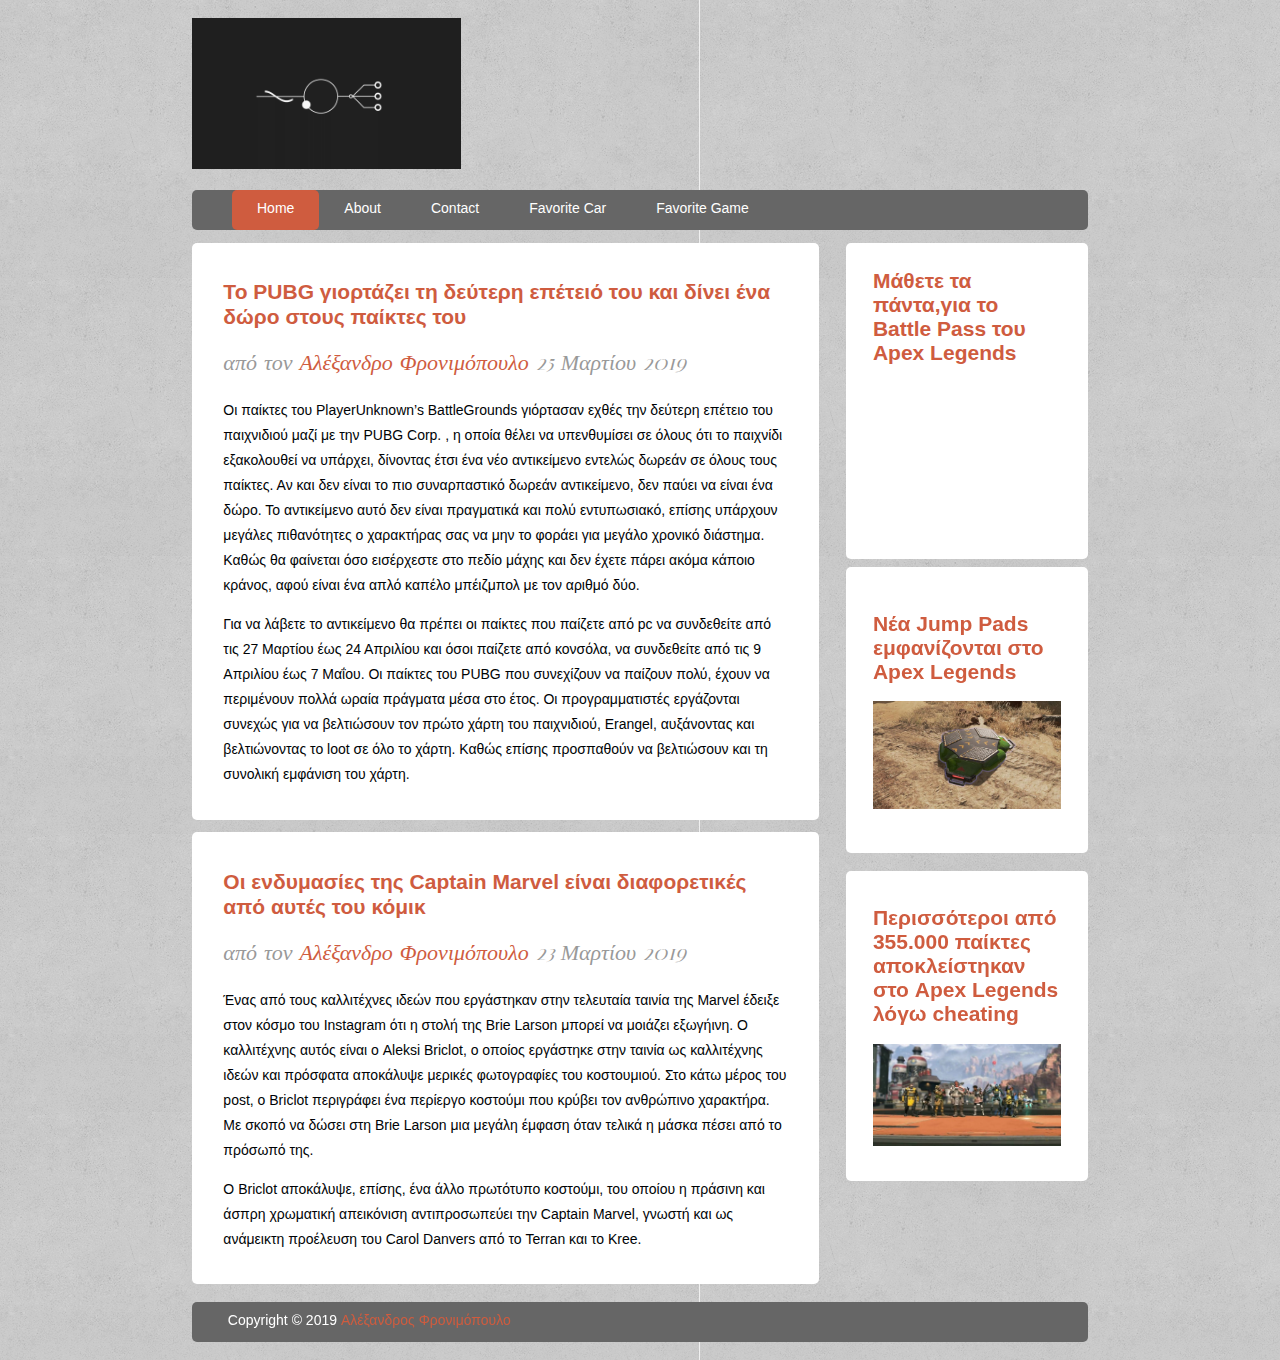
<file: index.html>
﻿<!doctype html>
<html lang="en">

<head>
	<title> Project HTML5 & CSS </title>
	<meta charset="utf-8"/>

	<link rel="stylesheet" href="style.css" type="text/css"/>
	<meta name="viewport" content="width=device-width, initial-scale=1.0">
	<link href='https://fonts.googleapis.com/css?family=Italiana' rel='stylesheet'>
<style>
.post-info {
    font-family: 'Italiana';font-size: 22px;
}
</style>
</head>

<body class="body">

	<header class="mainheader">
		<img src="img/logo.gif">
		<nav><ul>
			<li class="active"><a href="index.html">Home</a></li>
			<li><a href="About.html">About</a></li>
			<li><a href="Contact.html">Contact</a></li>
			<li><a href="FavoriteCar.html">Favorite Car</a></li>
			<li><a href="FavoriteGame.html">Favorite Game</a></li>
		</ul></nav>
	</header>

	<div class="maincontent">
		<div class="content">
			<article class="topcontent">
				<header>
					<h2><a href="https://teamingame.gr/%CF%84%CE%BF-pubg-%CE%B3%CE%B9%CE%BF%CF%81%CF%84%CE%AC%CE%B6%CE%B5%CE%B9-%CF%84%CE%B7-%CE%B4%CE%B5%CF%8D%CF%84%CE%B5%CF%81%CE%B7-%CE%B5%CF%80%CE%AD%CF%84%CE%B5%CE%B9%CE%BF-%CE%B4%CE%AF%CE%BD%CE%BF/" tittle="First Post">Το PUBG γιορτάζει τη δεύτερη επέτειό του και δίνει ένα δώρο στους παίκτες του</a></h2>
				</header>
				
				<footer>
					<p class="post-info">από τον <a href="https://teamingame.gr/author/cubgamer/"> Αλέξανδρο Φρονιμόπουλο </a> 25 Μαρτίου 2019 </p>
				</footer>
				
				<content>
				<p>Οι παίκτες του PlayerUnknown’s BattleGrounds γιόρτασαν εχθές την δεύτερη επέτειο του παιχνιδιού μαζί με την PUBG Corp. , η οποία θέλει να υπενθυμίσει σε όλους ότι το παιχνίδι εξακολουθεί να υπάρχει,
				   δίνοντας έτσι ένα νέο αντικείμενο εντελώς δωρεάν σε όλους τους παίκτες. Αν και δεν είναι το πιο συναρπαστικό δωρεάν αντικείμενο, δεν παύει να είναι ένα δώρο. Το αντικείμενο αυτό δεν είναι πραγματικά και πολύ εντυπωσιακό, επίσης υπάρχουν μεγάλες πιθανότητες ο χαρακτήρας σας να μην το φοράει για μεγάλο χρονικό διάστημα. Καθώς θα φαίνεται όσο εισέρχεστε στο πεδίο μάχης και δεν έχετε πάρει ακόμα κάποιο κράνος, αφού είναι ένα απλό καπέλο μπέιζμπολ με τον αριθμό δύο.</p>
				   <p>Για να λάβετε το αντικείμενο θα πρέπει οι παίκτες που παίζετε από pc να συνδεθείτε από τις 27 Μαρτίου έως 24 Απριλίου και όσοι παίζετε από κονσόλα, να συνδεθείτε από τις 9 Απριλίου έως 7 Μαΐου.

Οι παίκτες του PUBG που συνεχίζουν να παίζουν πολύ, έχουν να περιμένουν πολλά ωραία πράγματα μέσα στο έτος. Οι προγραμματιστές εργάζονται συνεχώς για να βελτιώσουν τον πρώτο χάρτη του παιχνιδιού, Erangel, αυξάνοντας και βελτιώνοντας το loot σε όλο το χάρτη. Καθώς επίσης προσπαθούν να βελτιώσουν και τη συνολική εμφάνιση του χάρτη.</p>
				</content>
			</article>
			
			<article class="bottomcontent">
				<header>
					<h2><a href="https://teamingame.gr/%CE%BF%CE%B9-%CE%B5%CE%BD%CE%B4%CF%85%CE%BC%CE%B1%CF%83%CE%AF%CE%B5%CF%82-%CF%84%CE%B7%CF%82-captain-marvel-%CE%B5%CE%AF%CE%BD%CE%B1%CE%B9-%CE%B4%CE%B9%CE%B1%CF%86%CE%BF%CF%81%CE%B5%CF%84%CE%B9%CE%BA/" tittle="Second Post">Οι ενδυμασίες της Captain Marvel είναι διαφορετικές από αυτές του κόμικ</a></h2>
				</header>
				
				<footer>
					<p class="post-info">από τον <a href="https://teamingame.gr/author/cubgamer/"> Αλέξανδρο Φρονιμόπουλο </a> 23 Μαρτίου 2019</p>
				</footer>
				
				<content>
				<p>Ένας από τους καλλιτέχνες ιδεών που εργάστηκαν στην τελευταία ταινία της Marvel έδειξε στον κόσμο του Instagram ότι η στολή της Brie Larson μπορεί να μοιάζει εξωγήινη. Ο καλλιτέχνης αυτός είναι ο Aleksi Briclot, ο οποίος εργάστηκε στην ταινία ως καλλιτέχνης ιδεών και πρόσφατα αποκάλυψε μερικές φωτογραφίες του κοστουμιού. Στο κάτω μέρος του post, ο Briclot περιγράφει ένα περίεργο κοστούμι που κρύβει τον ανθρώπινο χαρακτήρα. Με σκοπό να δώσει στη Brie Larson μια μεγάλη έμφαση όταν τελικά η μάσκα πέσει από το πρόσωπό της.</p>
				   <p>Ο Briclot αποκάλυψε, επίσης, ένα άλλο πρωτότυπο κοστούμι, του οποίου η πράσινη και άσπρη χρωματική απεικόνιση αντιπροσωπεύει την Captain Marvel, γνωστή και ως ανάμεικτη προέλευση του Carol Danvers από το Terran και το Kree.</p>
				</content>
			</article>
		</div>
	</div>
	
		<aside class="top-sidebar">
			<article>
				<h2> <a href="https://teamingame.gr/%CE%BC%CE%AC%CE%B8%CE%B5%CF%84%CE%B5-%CF%84%CE%B1-%CF%80%CE%AC%CE%BD%CF%84%CE%B1-%CE%BC%CE%B5-%CE%B1%CE%BD%CE%B1%CE%BB%CF%85%CF%84%CE%B9%CE%BA%CE%AD%CF%82-%CE%BB%CE%B5%CF%80%CF%84%CE%BF%CE%BC%CE%AD/"> Μάθετε τα πάντα,για το Battle Pass του Apex Legends</a></h2>
				<p> <iframe width="100%" height="100%" src="https://www.youtube.com/embed/mrvIaAYZYVw" frameborder="0" allow="accelerometer; autoplay; encrypted-media; gyroscope; picture-in-picture" allowfullscreen></iframe> </p>
			</article>
		</aside>
		
		<aside class="middle-sidebar">
			<article>
				<h2> <a href="https://teamingame.gr/%CE%BD%CE%AD%CE%B1-jump-pads-%CE%B5%CE%BC%CF%86%CE%B1%CE%BD%CE%AF%CE%B6%CE%BF%CE%BD%CF%84%CE%B1%CE%B9-%CF%83%CF%84%CE%BF-apex-legends/"> Νέα Jump Pads εμφανίζονται στο Apex Legends</a></h2>
				<p> <img src="img/2.jpg" width="100%" height="100%"></p>
			</article>
		</aside>
	
		<aside class="bottom-sidebar">
			<article>
				<h2> <a href="https://teamingame.gr/%CF%80%CE%B5%CF%81%CE%B9%CF%83%CF%83%CF%8C%CF%84%CE%B5%CF%81%CE%BF%CE%B9-%CE%B1%CF%80%CF%8C-355-000-%CF%80%CE%B1%CE%AF%CE%BA%CF%84%CE%B5%CF%82-%CE%B1%CF%80%CE%BF%CE%BA%CE%BB%CE%B5%CE%AF%CF%83%CF%84/">Περισσότεροι από 355.000 παίκτες αποκλείστηκαν στο Apex Legends λόγω cheating</a></h2>
				<p> <img src="img/3.jpg" width="100%" height="100%"> </p>
			</article>
		</aside>
	
		<footer class="mainfooter">
				<p>Copyright &copy; 2019 <a href="https://www.facebook.com/AlexanderFronimopoulos">Αλέξανδρος Φρονιμόπουλο</a></p>
		</footer>
	
	
</body>

</html>
</file>
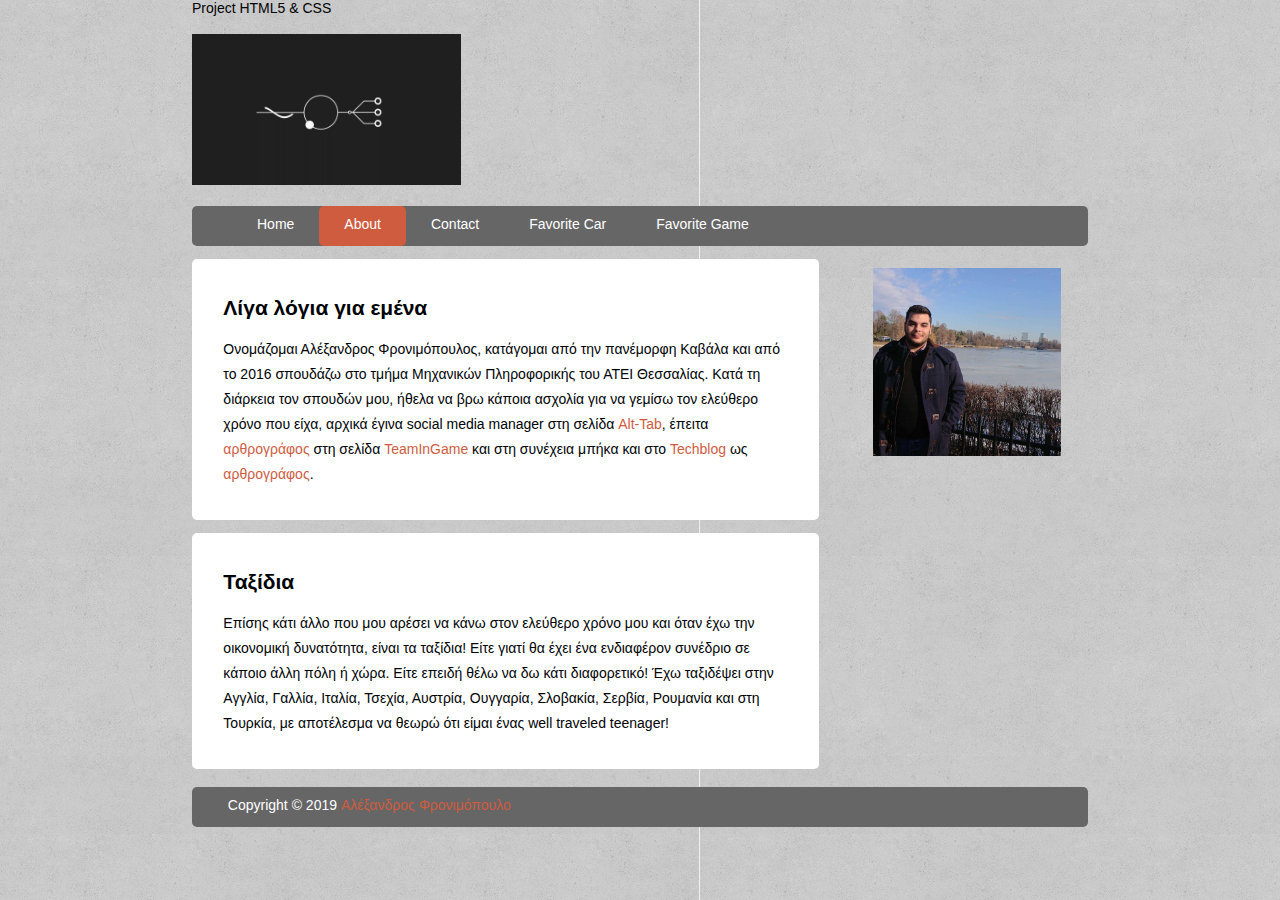
<file: About.html>
<!doctype html>
<html lang="en">

<head>
	<tittle> Project HTML5 & CSS </tittle>
	<meta charset="utf-8"/>

	<link rel="stylesheet" href="style.css" type="text/css"/>
	<meta name="viewport" content="width=device-width, initial-scale=1.0">
</head>

<body class="body">

	<header class="mainheader">
		<img src="img/logo.gif">
		<nav><ul>
			<li><a href="index.html">Home</a></li>
			<li class="active"><a href="About.html">About</a></li>
			<li><a href="Contact.html">Contact</a></li>
			<li><a href="FavoriteCar.html">Favorite Car</a></li>
			<li><a href="FavoriteGame.html">Favorite Game</a></li>
		</ul></nav>
	</header>
	
	<div class="maincontent">
		<div class="content">
			<article class="topcontent">
				<header>
					<h2>Λίγα λόγια για εμένα</h2>
				</header>
				<content>
				<p> Ονομάζομαι Αλέξανδρος Φρονιμόπουλος, κατάγομαι από την πανέμορφη Καβάλα και από το 2016 σπουδάζω στο τμήμα Μηχανικών Πληροφορικής του ΑΤΕΙ Θεσσαλίας. Κατά τη διάρκεια τον σπουδών μου, ήθελα να βρω κάποια ασχολία για να γεμίσω τον ελεύθερο χρόνο που είχα, αρχικά έγινα social media manager στη σελίδα <a href="https://www.facebook.com/alttab.gr/?eid=ARABDRyE4UZIQEYf9zd_IG_2-KYs7749O-zP1ld1ZM7ZDEpFdC514os0uO2y9CzcsgSLuEDd6E2pDy_3&timeline_context_item_type=intro_card_work&timeline_context_item_source=100000459033284&fref=tag"> Alt-Tab</a>, έπειτα <a href="https://teamingame.gr/author/cubgamer/">αρθρογράφος</a> στη σελίδα <a href="https://teamingame.gr/">TeamInGame</a> και στη συνέχεια μπήκα και στο <a href="https://techblog.gr">Techblog</a> ως <a href="https://techblog.gr/author/alexandros-fronimopoulos/">αρθρογράφος</a>.</p>
				</content>
			</article>
			<article class="bottomcontent">
				<header>
					<h2>Ταξίδια</h2>
				</header>			
				<content>
				<p>Επίσης κάτι άλλο που μου αρέσει να κάνω στον ελεύθερο χρόνο μου και όταν έχω την οικονομική δυνατότητα, είναι τα ταξίδια! Είτε γιατί θα έχει ένα ενδιαφέρον συνέδριο σε κάποιο άλλη πόλη ή χώρα. Είτε επειδή θέλω να δω κάτι διαφορετικό! Έχω ταξιδέψει στην Αγγλία, Γαλλία, Ιταλία, Τσεχία, Αυστρία, Ουγγαρία, Σλοβακία, Σερβία, Ρουμανία και στη Τουρκία, με αποτέλεσμα να θεωρώ ότι είμαι ένας well traveled teenager! </p>
				</content>
			</article>
		</div>
	</div>
	<aside class="One-sidebar">
			 <img src="img/4.jpg" width="100%" height="100%">
		</aside>

	<footer class="mainfooter">
				<p>Copyright &copy; 2019 <a href="https://www.facebook.com/AlexanderFronimopoulos">Αλέξανδρος Φρονιμόπουλο</a></p>
		</footer>
	
	
</body>

</html>
</file>
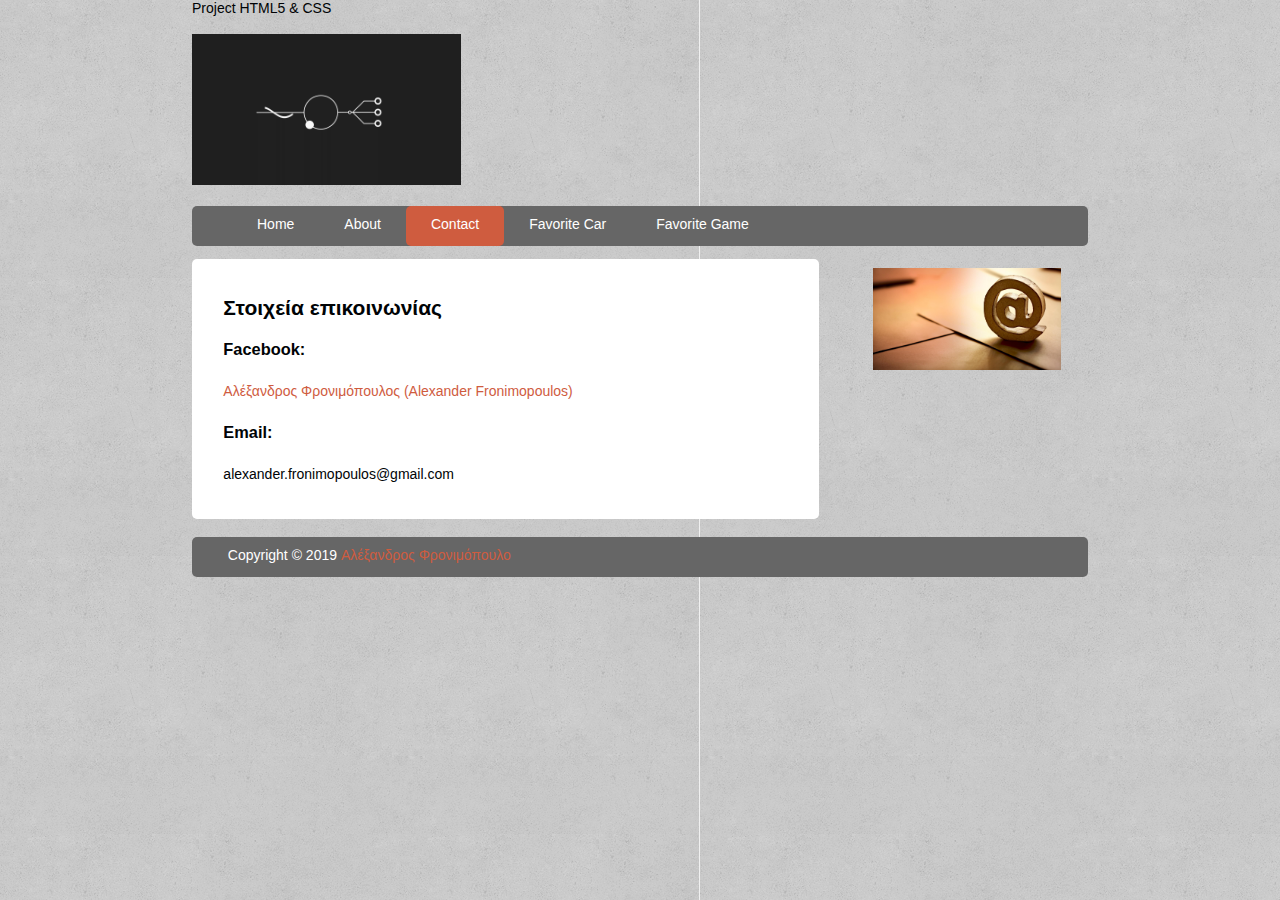
<file: Contact.html>
<!doctype html>
<html lang="en">

<head>
	<tittle> Project HTML5 & CSS </tittle>
	<meta charset="utf-8"/>

	<link rel="stylesheet" href="style.css" type="text/css"/>
	<meta name="viewport" content="width=device-width, initial-scale=1.0">
</head>

<body class="body">

	<header class="mainheader">
		<img src="img/logo.gif">
		<nav><ul>
			<li><a href="index.html">Home</a></li>
			<li><a href="About.html">About</a></li>
			<li class="active"><a href="Contact.html">Contact</a></li>
			<li><a href="FavoriteCar.html">Favorite Car</a></li>
			<li><a href="FavoriteGame.html">Favorite Game</a></li>
		</ul></nav>
	</header>
	
	<div class="maincontent">
		<div class="content">
			<article class="topcontent">
				<header>
					<h2>Στοιχεία επικοινωνίας</h2>
				</header>
				<content>
				<p><h3> Facebook: </h3> <a href="https://www.facebook.com/AlexanderFronimopoulos"> Αλέξανδρος Φρονιμόπουλος (Alexander Fronimopoulos) </a></p>
				<p><h3> Email: </h3> alexander.fronimopoulos@gmail.com </p>
				</content>
			</article>
		</div>
	</div>
	<aside class="One-sidebar">
			 <img src="img/5.jpg" width="100%" height="100%">
		</aside>
	
	
	<footer class="mainfooter">
				<p>Copyright &copy; 2019 <a href="https://www.facebook.com/AlexanderFronimopoulos">Αλέξανδρος Φρονιμόπουλο</a></p>
		</footer>
	
	
</body>

</html>
</file>
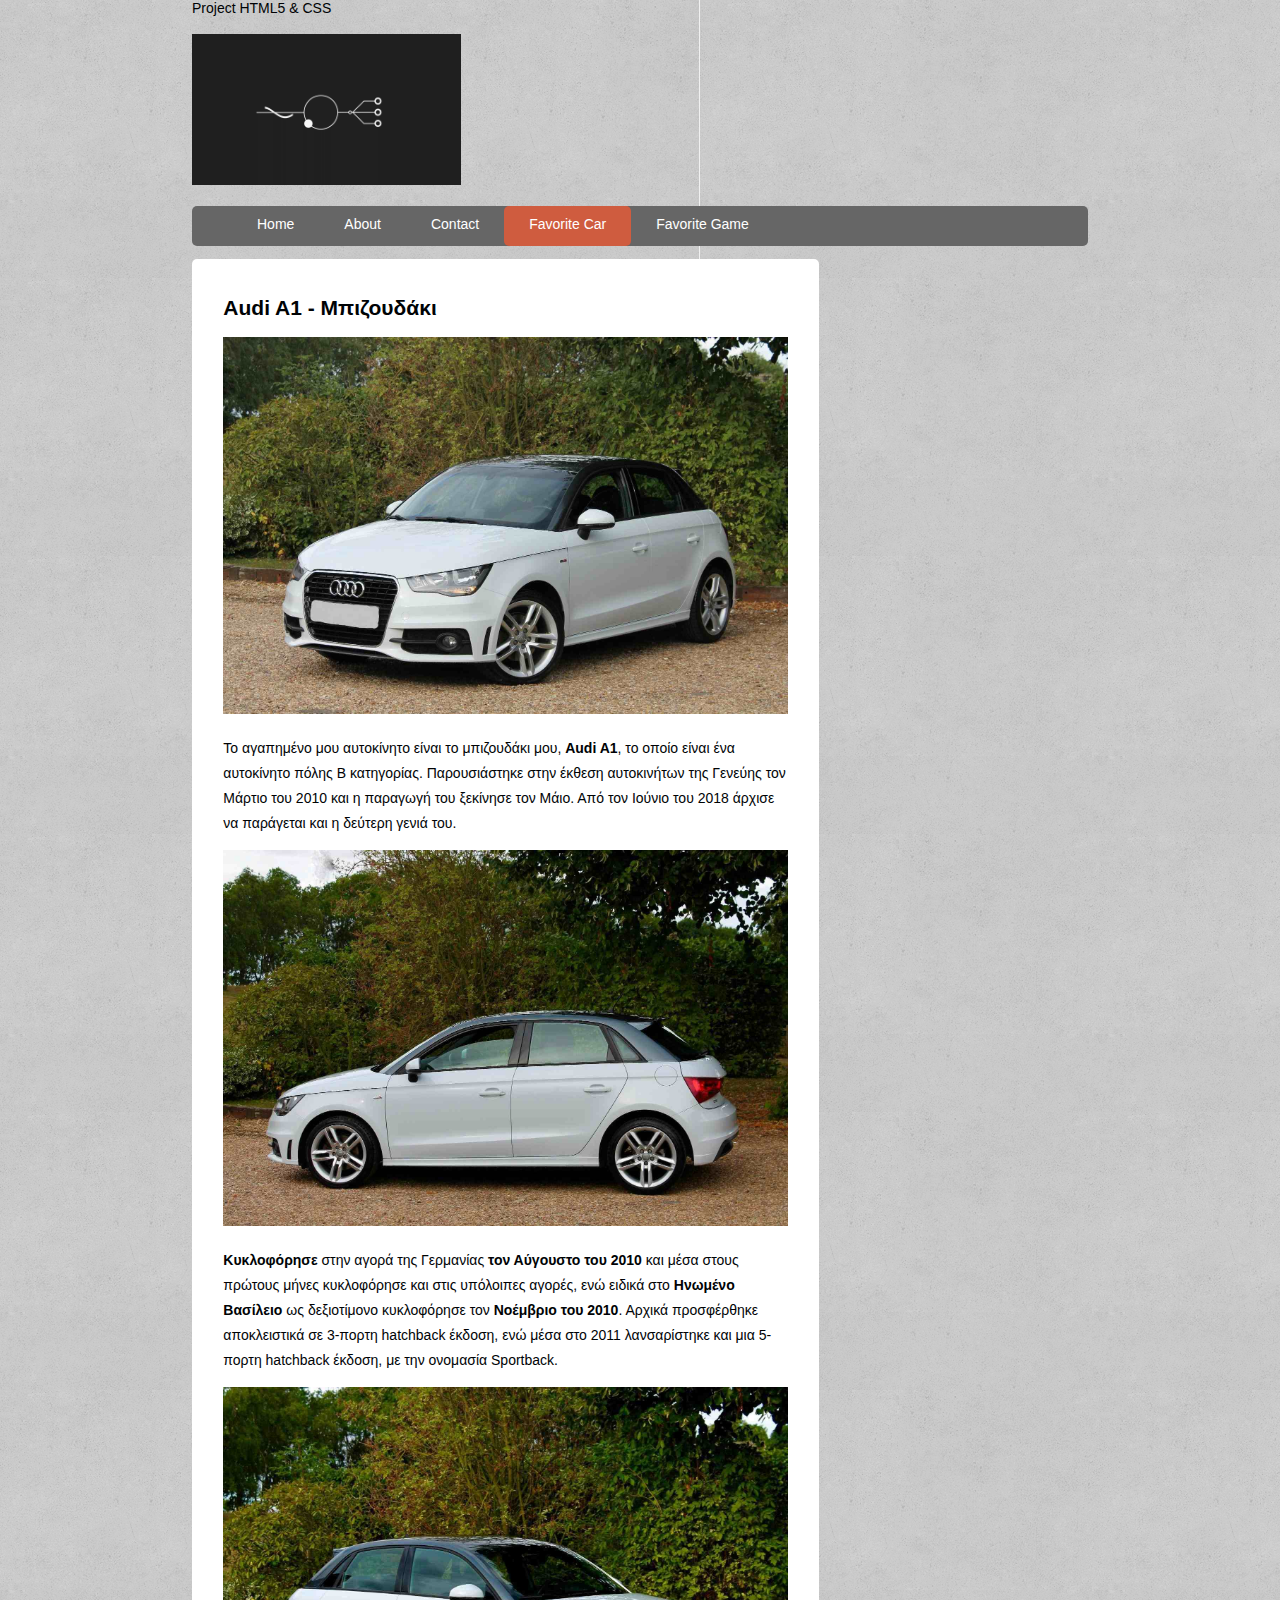
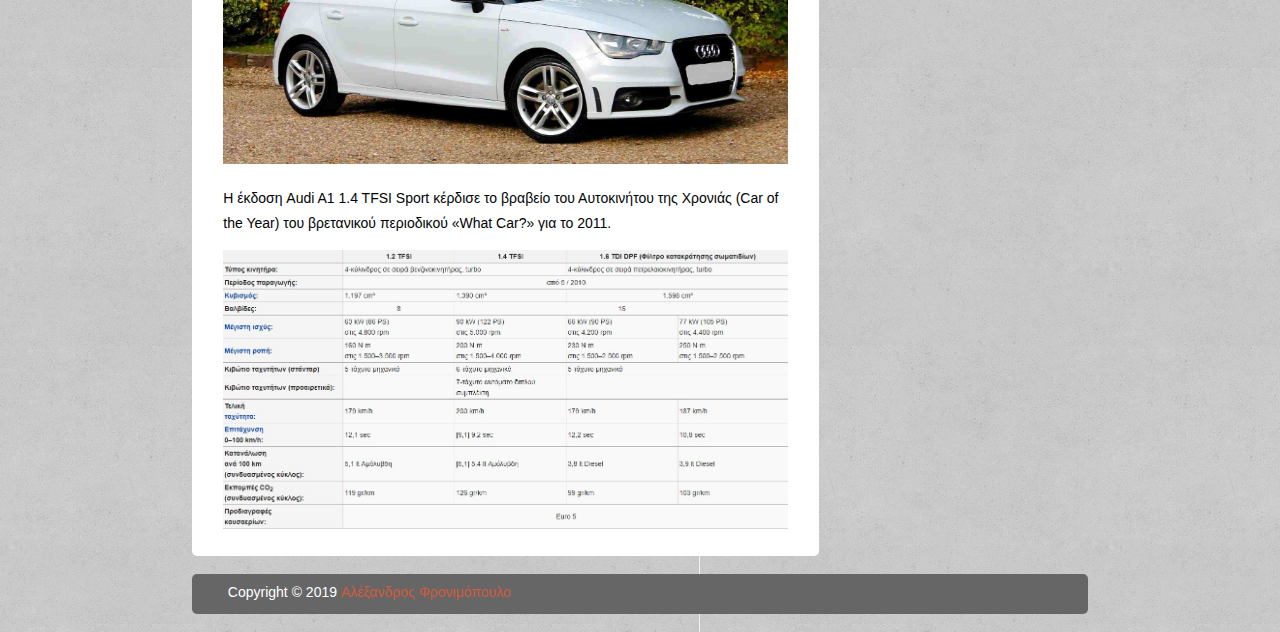
<file: FavoriteCar.html>
<!doctype html>
<html lang="en">

<head>
	<tittle> Project HTML5 & CSS </tittle>
	<meta charset="utf-8"/>

	<link rel="stylesheet" href="style.css" type="text/css"/>
	<meta name="viewport" content="width=device-width, initial-scale=1.0">
</head>

<body class="body">

	<header class="mainheader">
		<img src="img/logo.gif">
		<nav><ul>
			<li><a href="index.html">Home</a></li>
			<li><a href="About.html">About</a></li>
			<li><a href="Contact.html">Contact</a></li>
			<li class="active"><a href="FavoriteCar.html">Favorite Car</a></li>
			<li><a href="FavoriteGame.html">Favorite Game</a></li>
		</ul></nav>
	</header>
	<div class="maincontent">
		<div class="content">
			<article class="topcontent">
				<header>
					<h2>Audi A1 - Μπιζουδάκι</h2>
				</header>
				<content>
				<p><img src="img/6.jpg" width="100%" height="100%"></p>
				<p>Το αγαπημένο μου αυτοκίνητο είναι τo μπιζουδάκι μου, <b>Audi A1</b>, το οποίο είναι ένα αυτοκίνητο πόλης Β κατηγορίας. Παρουσιάστηκε στην έκθεση αυτοκινήτων της Γενεύης τον Μάρτιο του 2010 και η παραγωγή του ξεκίνησε τον Μάιο. Από τον Ιούνιο του 2018 άρχισε να παράγεται και η δεύτερη γενιά του.</p>
				<img src="img/7.jpg" width="100%" height="100%">
				<p><b>Κυκλοφόρησε</b> στην αγορά της Γερμανίας <b>τον Αύγουστο του 2010</b> και μέσα στους πρώτους μήνες κυκλοφόρησε και στις υπόλοιπες αγορές, ενώ ειδικά στο <b>Ηνωμένο Βασίλειο</b> ως δεξιοτίμονο κυκλοφόρησε τον <b>Νοέμβριο του 2010</b>. Αρχικά προσφέρθηκε αποκλειστικά σε 3-πορτη hatchback έκδοση, ενώ μέσα στο 2011 λανσαρίστηκε και μια 5-πορτη hatchback έκδοση, με την ονομασία Sportback.</p>
				<img src="img/8.jpg" width="100%" height="100%">
				<p>Η έκδοση Audi A1 1.4 TFSI Sport κέρδισε το βραβείο του Αυτοκινήτου της Χρονιάς (Car of the Year) του βρετανικού περιοδικού «What Car?» για το 2011.</p>
				<img src="img/9.jpg" width="100%" height="100%">
				</content>
			</article>
	
		</div>
	</div>
	<footer class="mainfooter">
				<p>Copyright &copy; 2019 <a href="https://www.facebook.com/AlexanderFronimopoulos">Αλέξανδρος Φρονιμόπουλο</a></p>
		</footer>
	
	
</body>

</html>
</file>
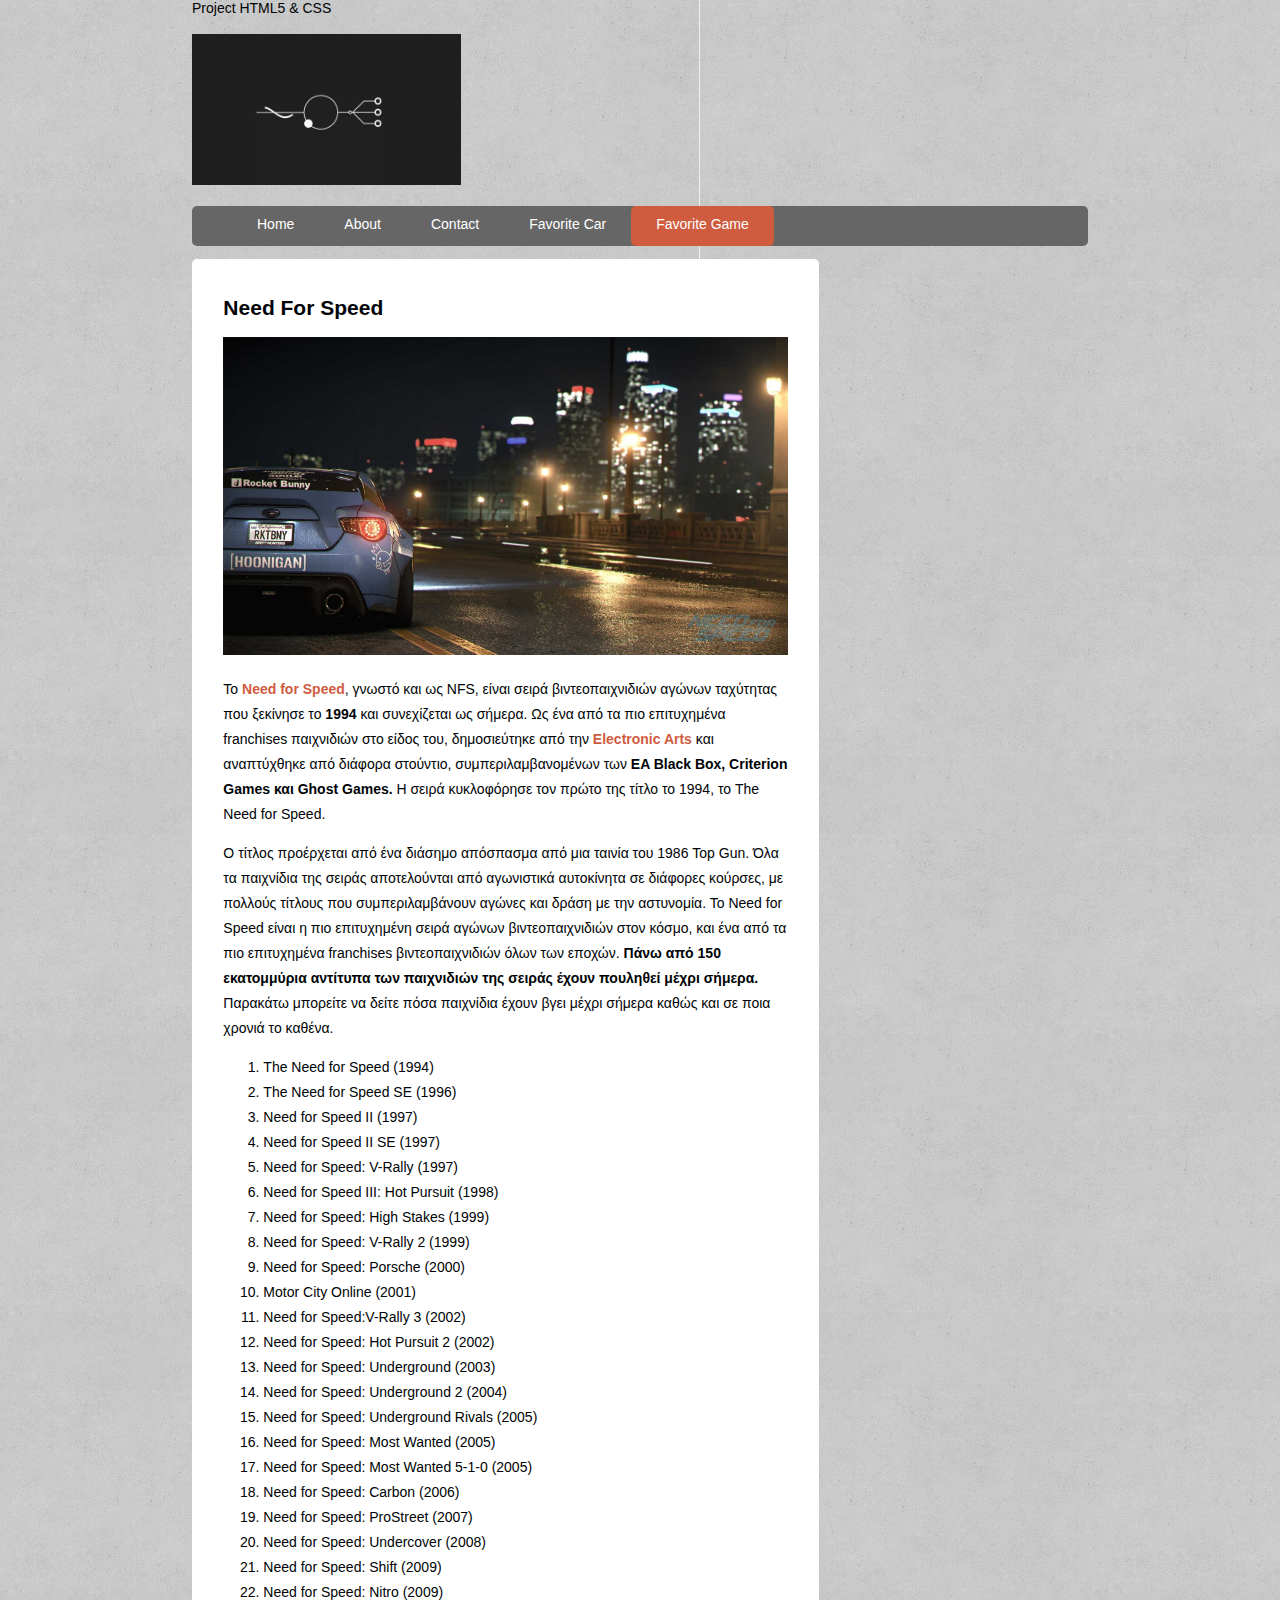
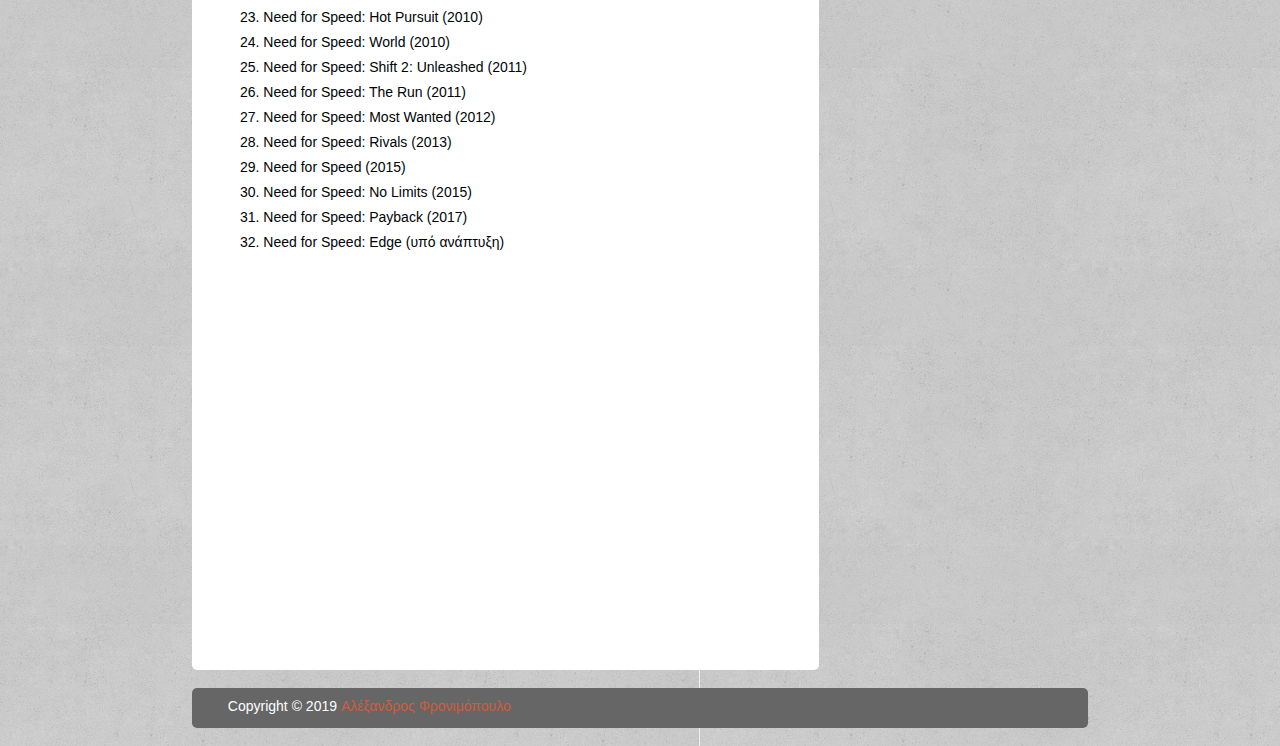
<file: FavoriteGame.html>
<!doctype html>
<html lang="en">

<head>
	<tittle> Project HTML5 & CSS </tittle>
	<meta charset="utf-8"/>

	<link rel="stylesheet" href="style.css" type="text/css"/>
	<meta name="viewport" content="width=device-width, initial-scale=1.0">
</head>

<body class="body">

	<header class="mainheader">
		<img src="img/logo.gif">
		<nav><ul>
			<li><a href="index.html">Home</a></li>
			<li><a href="About.html">About</a></li>
			<li><a href="Contact.html">Contact</a></li>
			<li><a href="FavoriteCar.html">Favorite Car</a></li>
			<li class="active"><a href="FavoriteGame.html">Favorite Game</a></li>
		</ul></nav>
	</header>
	<div class="maincontent">
		<div class="content">
			<article class="topcontent">
				<header>
					<h2>Need For Speed</h2>
				</header>
				<content>
				<img src="img/10.jpg" width="100%" height="100%">
				<p> Το <a href="https://www.ea.com/games/need-for-speed"><b>Need for Speed</b></a>, γνωστό και ως NFS, είναι σειρά βιντεοπαιχνιδιών αγώνων ταχύτητας που ξεκίνησε το <b>1994</b> και συνεχίζεται ως σήμερα. Ως ένα από τα πιο επιτυχημένα franchises παιχνιδιών στο είδος του, δημοσιεύτηκε από την <a href="https://www.ea.com/"><b>Electronic Arts</b></a> και αναπτύχθηκε από διάφορα στούντιο, συμπεριλαμβανομένων των <b>EA Black Box, Criterion Games και Ghost Games.</b>
Η σειρά κυκλοφόρησε τον πρώτο της τίτλο το 1994, το The Need for Speed.</p> <p> Ο τίτλος προέρχεται από ένα διάσημο απόσπασμα από μια ταινία του 1986 Top Gun. Όλα τα παιχνίδια της σειράς αποτελούνται από αγωνιστικά αυτοκίνητα σε διάφορες κούρσες, με πολλούς τίτλους που συμπεριλαμβάνουν αγώνες και δράση με την αστυνομία. Το Need for Speed ​​είναι η πιο επιτυχημένη σειρά αγώνων βιντεοπαιχνιδιών στον κόσμο, και ένα από τα πιο επιτυχημένα franchises βιντεοπαιχνιδιών όλων των εποχών. <b>Πάνω από 150 εκατομμύρια αντίτυπα των παιχνιδιών της σειράς έχουν πουληθεί μέχρι σήμερα.</b> Παρακάτω μπορείτε να δείτε πόσα παιχνίδια έχουν βγει μέχρι σήμερα καθώς και σε ποια χρονιά το καθένα.
<ol><li>The Need for Speed (1994)</li>
<li>The Need for Speed SE (1996)</li>
<li>Need for Speed II (1997)</li>
<li>Need for Speed II SE (1997)</li>
<li>Need for Speed: V-Rally (1997)</li>
<li>Need for Speed III: Hot Pursuit (1998)</li>
<li>Need for Speed: High Stakes (1999)</li>
<li>Need for Speed: V-Rally 2 (1999)</li>
<li>Need for Speed: Porsche (2000)</li>
<li>Motor City Online (2001)</li>
<li>Need for Speed:V-Rally 3 (2002)</li>
<li>Need for Speed: Hot Pursuit 2 (2002)</li>
<li>Need for Speed: Underground (2003)</li>
<li>Need for Speed: Underground 2 (2004)</li>
<li>Need for Speed: Underground Rivals (2005)</li>
<li>Need for Speed: Most Wanted (2005)</li>
<li>Need for Speed: Most Wanted 5-1-0 (2005)</li>
<li>Need for Speed: Carbon (2006)</li>
<li>Need for Speed: ProStreet (2007)</li>
<li>Need for Speed: Undercover (2008)</li>
<li>Need for Speed: Shift (2009)</li>
<li>Need for Speed: Nitro (2009)</li>
<li>Need for Speed: Hot Pursuit (2010)</li>
<li>Need for Speed: World (2010)</li>
<li>Need for Speed: Shift 2: Unleashed (2011)</li>
<li>Need for Speed: The Run (2011)</li>
<li>Need for Speed: Most Wanted (2012)</li>
<li>Need for Speed: Rivals (2013)</li>
<li>Need for Speed (2015)</li>
<li>Need for Speed: No Limits (2015)</li>
<li>Need for Speed: Payback (2017)</li>
<li>Need for Speed: Edge (υπό ανάπτυξη)</li></ol></p>

<p> <iframe width="100%" height="360" src="https://www.youtube.com/embed/ALdokUYgtiA" frameborder="0" allow="accelerometer; autoplay; encrypted-media; gyroscope; picture-in-picture" allowfullscreen></iframe></p>
				</content>
			</article>
	
		</div>
	</div>
	
	
	
	
	<footer class="mainfooter">
				<p>Copyright &copy; 2019 <a href="https://www.facebook.com/AlexanderFronimopoulos">Αλέξανδρος Φρονιμόπουλο</a></p>
		</footer>
	
	
</body>

</html>
</file>
<file: style.css>
body {
	   background-image: url('img/1.jpg');
	   color: #000305;
	   font-size: 87.5%;
	   font-family: Arial, 'Lucida Sans Unicode';
	   line-height: 1.5l;
	   text-align: left;
      }
	  
 a{
   text-decoration: none;
   }

 a:link, a:visited{
					color: #CF5C3F;
				   }

 a:hover, a:active{
				   background-color: #CF5C3F;
				   color: #FFF;
				  }

 .body {
		margin: 0 auto;
		width: 70%;
		clear: both;
	   }
	   
 .mainheader img{
				 width: 30%;
				 height: auto;
				 margin: 2% 0;
			    }
				
 .mainheader nav{
				 background-color: #666;
				 height: 40px;
				 border-radius: 5px;
				 -moz-border-radius: 5px;
				 -webkit-border-radius: 5px;
			    }
				
 .mainheader nav ul {
					 list-style: none;
					 margin: 0 auto;
				    }
					 
 .mainheader nav ul li {
					    float: left;
						dispaly: inline;
					   }
					   
 .mainheader nav a:link, .mainheader nav a:visited{
												   color: #FFF;
												   display: inline-block;
												   padding: 10px 25px;
												   height: 20px;
												  }

 .mainheader nav a:hover, .mainheader nav a:active,
 .mainheader nav .active a:link, .mainheader nav .active a:visited{
																   background-color: #CF5C3F;
																   text-shadow: none;
																  }

 .mainheader nav ul li a {
						  border-radius: 5px;
						  -moz-border-radius: 5px;
						  -webkit-border-radius: 5px;
						 }

 .maincontent {
			   line-height: 25px;
			   border-radius: 5px;
			   -moz-border-radius: 5px;
			   -webkit-border-radius: 5px;
			  }

 .content {
		   width: 70%;
		   float: left;
		  }

 .topcontent {
			  background-color: #FFF;
			  border-radius: 5px;
			  -moz-border-radius: 5px;
			  -webkit-border-radius: 5px;
			  padding: 3% 5%;
			  margin-top: 2%;
			 }

 .bottomcontent {
			     background-color: #FFF;
			     border-radius: 5px;
			     -moz-border-radius: 5px;
			     -webkit-border-radius: 5px;
			     padding: 3% 5%;
				 margin-top: 2%;
				}
				
 .post-info {
			 font-style: italic;
			 color: #999;
			 font-size: 90;
			}
				
 .One-sidebar{ width: 21%;
			   float: left;
			   margin: 1.4% 0 1% 3%;
			   padding: 1% 3%;
			   }
				
 .top-sidebar {
			   background-color: #FFF;
			   width: 21%;
			   float: left;
			   border-radius: 5px;
			   -moz-border-radius: 5px;
			   -webkit-border-radius: 5px;
			   margin: 1.4% 0 1% 3%;
			   padding: 1% 3%;
			  }

 .middle-sidebar {
			      background-color: #FFF;
				  width: 21%;
				  float: left;
				  border-radius: 5px;
				  -moz-border-radius: 5px;
				  -webkit-border-radius: 5px;
				  margin-left: 3%;
				  margin-bottom: 2%;
				  padding: 3% 3%;
			  }

 .bottom-sidebar {
				  background-color: #FFF;
				  width: 21%;
				  float: left;
				  border-radius: 5px;
				  -moz-border-radius: 5px;
				  -webkit-border-radius: 5px;
				  margin-left: 3%;
				  margin-bottom: 2%;
				  padding: 2% 3%;
			  }

 .mainfooter {
			  width: 100%;
			  height: 40px;
			  float: left;
			  border-radius: 5px;
			  -moz-border-radius: 5px;
			  -webkit-border-radius: 5px;
			  background-color: #666;
			  margin: 2% 0;
			 }

 .mainfooter p {
				width: 92%;
				margin: 10px auto;
				color: #FFF;
			   }

 @media only screen and (min-width: 150px) and (max-width: 600px) {
	 
																	.body {
																		   width: 90%;
																		   font-size: 95%;
																		  }
																		  
																	.mainheader img{
																				    width: 100%;
																				   }
																				  
																	.mainheader nav{
																					height: 200px;
																					}
				
																	.mainheader nav ul {
																						padding-left: 0;
																						}
					 
																	.mainheader nav ul li {
																						   width: 100%;
																						   text-align: center;
																						  }
					   
																	.mainheader nav a:link, .mainheader nav a:visited{
																													  padding: 10px 25px;
																													  height: 20px;
																													  display: block;
																													 }

																	.content {
																			  width: 100%;
																			  float: left;
																			  margin-top: 2%;
																			 }

																	.topcontent {
																				 margin-bottom: 2%;
																				}

																	.bottomcontent {
																					margin-top: 0%;
																					}
				
																	.top-sidebar, .middle-sidebar, .One-sidebar, .bottom-sidebar {
																													width: 94%;
																													margin: 2% 0 0 0;
																													padding: 2% 3%;
																												   }

																  }
</file>
